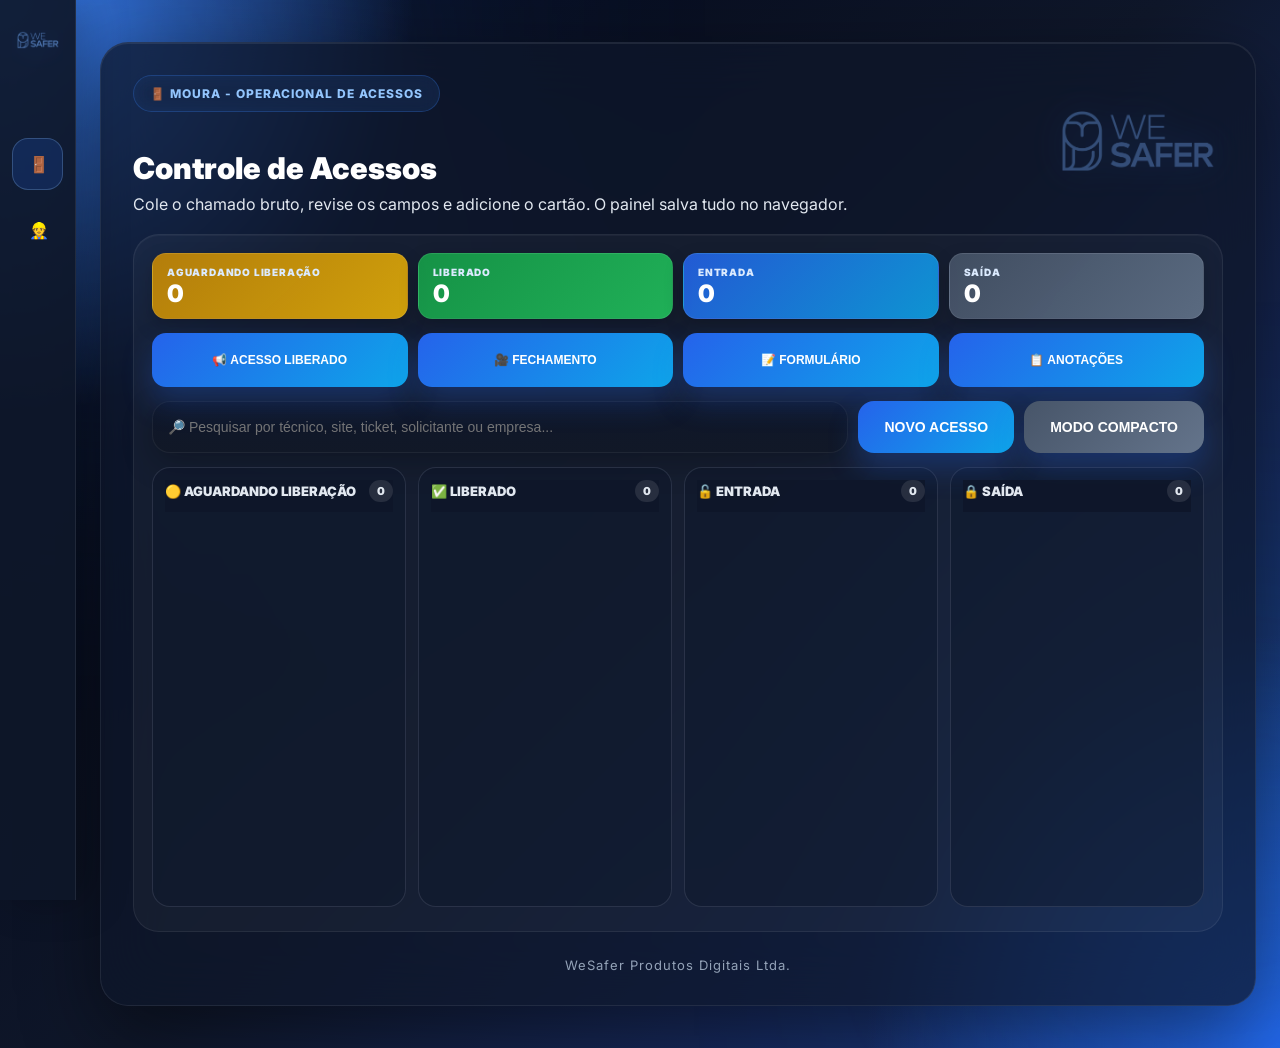
<file: acessos.html>
<!DOCTYPE html>
<html lang="pt-BR">

<head>
<link rel="icon" type="image/png" href="assets/img/favicon.ico">
<meta charset="UTF-8">
<meta name="viewport" content="width=device-width, initial-scale=1.0">

<title>CONTROLE DE ACESSOS</title>

<link rel="preconnect" href="https://fonts.googleapis.com">
<link rel="preconnect" href="https://fonts.gstatic.com" crossorigin>

<link href="https://fonts.googleapis.com/css2?family=Inter:wght@400;500;600;700;800&display=swap" rel="stylesheet">

<link rel="stylesheet" href="styles.css">

<style>
/* ===== CONTROLE DE ACESSOS - KANBAN COM FORMATADOR EMBUTIDO ===== */

.container{
    max-width:1500px;
}

.topo-sistema{
    margin-bottom:18px;
}

.topo-info h1{
    margin-bottom:6px;
}

.area{
    padding:18px;
}

.controle-toolbar{
    display:grid;
    grid-template-columns:repeat(4,1fr);
    gap:10px;
    margin-bottom:14px;
}

.resumo-operacional{
    border-radius:14px;
    padding:12px 14px;
    color:white;
    box-shadow:0 8px 20px rgba(0,0,0,.18);
    border:1px solid rgba(255,255,255,.08);
}

.resumo-operacional span{
    display:block;
    font-size:10px;
    font-weight:900;
    letter-spacing:.8px;
    color:#dbeafe;
    margin-bottom:4px;
}

.resumo-operacional strong{
    display:block;
    font-size:24px;
    line-height:1;
    font-weight:900;
}

.k-aguardando{background:linear-gradient(135deg,rgba(202,138,4,.88),rgba(234,179,8,.88));}
.k-liberado{background:linear-gradient(135deg,rgba(22,163,74,.88),rgba(34,197,94,.88));}
.k-entrada{background:linear-gradient(135deg,rgba(37,99,235,.88),rgba(14,165,233,.88));}
.k-saida{background:linear-gradient(135deg,rgba(71,85,105,.88),rgba(100,116,139,.88));}

.busca-barra{
    display:grid;
    grid-template-columns:1fr auto auto;
    gap:10px;
    margin-bottom:14px;
}

.busca-barra input{
    min-height:46px;
}

.btn-cinza{
    background:linear-gradient(135deg,#475569,#64748b)!important;
}

.btn-amarelo{
    background:linear-gradient(135deg,#ca8a04,#eab308)!important;
}

.formatador-acesso{
    background:rgba(15,23,42,.36);
    border:1px solid rgba(148,163,184,.18);
    border-radius:20px;
    padding:16px;
    margin-bottom:14px;
}

.formatador-acesso summary{
    cursor:pointer;
    color:#93c5fd;
    font-size:13px;
    font-weight:900;
    margin-bottom:14px;
}

.formatador-grid{
    display:grid;
    grid-template-columns:2fr 1fr 1fr;
    gap:12px;
}

.formatador-grid .campo-full{
    grid-column:1 / -1;
}

#chamadoBruto{
    height:135px;
    resize:vertical;
}

.acoes-formatador{
    display:flex;
    gap:12px;
    flex-wrap:wrap;
    margin-top:14px;
}

.kanban-board{
    display:grid;
    grid-template-columns:repeat(4,minmax(250px,1fr));
    gap:12px;
    overflow-x:auto;
    padding-bottom:6px;
}

.kanban-coluna{
    background:rgba(15,23,42,.46);
    border:1px solid rgba(148,163,184,.18);
    border-radius:18px;
    padding:12px;
    min-height:440px;
    max-height:calc(100vh - 440px);
    overflow-y:auto;
}

.kanban-coluna.drag-over{
    outline:2px solid rgba(56,189,248,.7);
    background:rgba(37,99,235,.15);
}

.kanban-titulo{
    position:sticky;
    top:0;
    z-index:2;
    display:flex;
    justify-content:space-between;
    align-items:center;
    gap:8px;
    color:#e2e8f0;
    font-weight:900;
    font-size:13px;
    padding-bottom:10px;
    background:rgba(15,23,42,.90);
}

.kanban-titulo span{
    background:rgba(255,255,255,.10);
    border-radius:999px;
    padding:4px 8px;
    font-size:11px;
}

.kanban-lista{
    display:grid;
    gap:10px;
}

.card-acesso{
    background:#27272a;
    color:#e5e7eb;
    border:1px solid rgba(255,255,255,.08);
    border-radius:13px;
    padding:12px;
    cursor:grab;
    box-shadow:0 8px 16px rgba(0,0,0,.22);
}

.card-acesso:active{
    cursor:grabbing;
}

.card-acesso h3{
    font-size:13px;
    line-height:1.35;
    margin-bottom:8px;
    font-weight:900;
}

.card-meta{
    display:grid;
    gap:4px;
    color:#cbd5e1;
    font-size:11px;
    line-height:1.35;
    margin-bottom:10px;
}

.etiqueta{
    display:inline-flex;
    width:max-content;
    max-width:100%;
    padding:4px 7px;
    border-radius:6px;
    font-size:10px;
    font-weight:900;
    color:#111827;
    margin-bottom:8px;
}

.e-aguardando{background:#eab308;}
.e-liberado{background:#22c55e;}
.e-entrada{background:#3b82f6;color:white;}
.e-saida{background:#94a3b8;}

.card-botoes{
    display:grid;
    grid-template-columns:1fr 1fr;
    gap:7px;
    margin-top:8px;
}

.card-botoes button{
    min-height:34px;
    padding:7px 8px;
    border-radius:9px;
    font-size:10px;
}

.card-acesso.oculto{
    display:none;
}

.mini-info{
    color:#94a3b8;
    font-size:12px;
    margin-top:8px;
    line-height:1.5;
}

@media(max-width:1200px){
    .kanban-board{
        grid-template-columns:repeat(4,270px);
    }
}

@media(max-width:900px){
    .controle-toolbar{
        grid-template-columns:repeat(2,1fr);
    }

    .busca-barra{
        grid-template-columns:1fr;
    }

    .formatador-grid{
        grid-template-columns:1fr;
    }

    .kanban-coluna{
        max-height:none;
    }
}

/* ===== AJUSTE FINAL TOOLTIP LATERAL ===== */
.modal-anotacoes{
    overflow:visible !important;
}

.modal-conteudo{
    overflow:visible !important;
}

.tooltip-btn{
    position:relative !important;
    overflow:visible !important;
}

.tooltip-text{
    opacity:0 !important;
    visibility:hidden !important;
    display:block !important;
    position:absolute !important;
    left:105% !important;
    top:50% !important;
    transform:translateY(-50%) !important;
    width:380px !important;
    min-height:140px !important;
    background:linear-gradient(180deg,#0f172a,#020617) !important;
    color:#fff !important;
    border:1px solid rgba(147,197,253,.25) !important;
    border-radius:18px !important;
    padding:18px !important;
    text-align:left !important;
    font-size:14px !important;
    line-height:1.7 !important;
    box-shadow:0 25px 60px rgba(0,0,0,.55) !important;
    transition:.2s !important;
    z-index:9999999 !important;
    white-space:normal !important;
    pointer-events:none !important;
}

.tooltip-text::before{
    content:"👁️ PRÉ-VISUALIZAÇÃO";
    display:block;
    color:#38bdf8;
    font-size:12px;
    font-weight:800;
    margin-bottom:10px;
    text-transform:uppercase;
    letter-spacing:1px;
}

.tooltip-btn:hover .tooltip-text{
    opacity:1 !important;
    visibility:visible !important;
}


/* ===== FORMULÁRIO NOVO ACESSO OCULTO QUANDO FECHADO ===== */
#boxFormatador:not([open]){
    display:none !important;
}

#boxFormatador summary{
    display:none !important;
}


/* ===== PAINEL LATERAL DE ANOTAÇÕES ===== */
.painel-anotacoes{
    position:fixed;
    top:0;
    right:calc(-100% - 40px);
    width:680px;
    max-width:calc(100vw - 90px);
    height:100vh;
    background:linear-gradient(180deg,#0f172a,#020617);
    border-left:1px solid rgba(147,197,253,.25);
    box-shadow:-25px 0 70px rgba(0,0,0,.55);
    z-index:999999;
    padding:22px;
    transition:right .28s ease;
    display:flex;
    flex-direction:column;
}

.painel-anotacoes.aberto{
    right:0;
}

.topo-painel-anotacoes{
    display:flex;
    align-items:center;
    justify-content:space-between;
    gap:12px;
    margin-bottom:16px;
}

.topo-painel-anotacoes h2{
    color:#fff;
    margin:0;
    font-size:22px;
    font-weight:900;
}

.btn-fechar-anotacoes{
    width:40px;
    height:40px;
    border:none;
    border-radius:12px;
    background:linear-gradient(135deg,#dc2626,#ef4444)!important;
    color:#fff;
    font-size:18px;
    font-weight:900;
    cursor:pointer;
}

.corpo-painel-anotacoes{
    display:grid;
    grid-template-columns:230px 1fr;
    gap:14px;
    min-height:0;
    flex:1;
}

.lista-anotacoes{
    background:rgba(15,23,42,.6);
    border:1px solid rgba(148,163,184,.18);
    border-radius:18px;
    padding:10px;
    overflow-y:auto;
}

.item-anotacao{
    width:100%;
    min-height:44px;
    border:none;
    border-radius:12px;
    padding:10px 12px;
    margin-bottom:8px;
    text-align:left;
    color:#e2e8f0;
    font-size:12px;
    font-weight:900;
    cursor:pointer;
    background:rgba(30,41,59,.9)!important;
    transition:.18s;
}

.item-anotacao:hover,
.item-anotacao.ativo{
    background:linear-gradient(135deg,#2563eb,#0ea5e9)!important;
    color:#fff;
    transform:translateX(2px);
}

.preview-anotacao{
    background:rgba(15,23,42,.6);
    border:1px solid rgba(148,163,184,.18);
    border-radius:18px;
    padding:16px;
    display:flex;
    flex-direction:column;
    min-width:0;
}

.preview-anotacao h3{
    color:#93c5fd;
    font-size:13px;
    font-weight:900;
    margin:0 0 12px 0;
    letter-spacing:.8px;
}

#textoPreviewAnotacao{
    flex:1;
    width:100%;
    resize:none;
    border-radius:14px;
    padding:14px;
    background:#020617;
    color:#e5e7eb;
    border:1px solid rgba(147,197,253,.18);
    font-size:14px;
    line-height:1.6;
    min-height:260px;
}

.acoes-anotacao{
    display:grid;
    grid-template-columns:1fr auto;
    gap:10px;
    margin-top:12px;
}

.btn-copiar-anotacao{
    min-height:46px;
    background:linear-gradient(135deg,#16a34a,#22c55e)!important;
}

.btn-limpar-preview{
    min-height:46px;
}

@media(max-width:800px){
    .painel-anotacoes{
        width:100%;
        max-width:100vw;
        right:calc(-100% - 40px);
    }

    .corpo-painel-anotacoes{
        grid-template-columns:1fr;
    }

    .lista-anotacoes{
        max-height:230px;
    }
}

</style>
</head>

<body>

<div class="layout-sistema">

<aside class="sidebar">
    <div class="sidebar-logo">
        <img src="assets/img/wesafer.png" alt="WE SAFER">
    </div>



<nav class="sidebar-menu">

<a href="acessos.html" class="ativo">
<span class="menu-icon">🚪</span><span class="menu-text">ACESSOS</span>
</a>

<a href="autorizados.html" >
<span class="menu-icon">👷</span><span class="menu-text">AUTORIZADOS</span>
</a>

</nav>


</aside>

<div class="conteudo-sistema">

<div class="container">

<header class="topo topo-sistema">

    <div class="topo-info">

        <div class="badge">
            🚪 MOURA - OPERACIONAL DE ACESSOS
        </div>

        <h1>Controle de Acessos</h1>

        <p class="subtitulo">
            Cole o chamado bruto, revise os campos e adicione o cartão. O painel salva tudo no navegador.
        </p>

    </div>

    <div class="topo-logo">
        <img src="assets/img/wesafer.png" alt="WE SAFER">
    </div>

</header>

<main class="area">

<div class="controle-toolbar">
    <div class="resumo-operacional k-aguardando">
        <span>AGUARDANDO LIBERAÇÃO</span>
        <strong id="qtdAguardando">0</strong>
    </div>

    <div class="resumo-operacional k-liberado">
        <span>LIBERADO</span>
        <strong id="qtdLiberado">0</strong>
    </div>

    <div class="resumo-operacional k-entrada">
        <span>ENTRADA</span>
        <strong id="qtdEntrada">0</strong>
    </div>

    <div class="resumo-operacional k-saida">
        <span>SAÍDA</span>
        <strong id="qtdSaida">0</strong>
    </div>
</div>


<div class="respostas-padrao">

    <button onclick="copiarRespostaPadrao('acesso')">📢 ACESSO LIBERADO</button>
    <button onclick="copiarRespostaPadrao('fechamento')">🎥 FECHAMENTO</button>
    <button onclick="copiarRespostaPadrao('formulario')">📝 FORMULÁRIO</button>
    <button onclick="abrirAnotacoes()">📋 ANOTAÇÕES</button>

</div>


<div id="painelAnotacoes" class="painel-anotacoes">

    <div class="topo-painel-anotacoes">
        <h2>📋 ANOTAÇÕES RÁPIDAS</h2>
        <button class="btn-fechar-anotacoes" onclick="fecharAnotacoes()">✕</button>
    </div>

    <div class="corpo-painel-anotacoes">

        <div id="listaAnotacoes" class="lista-anotacoes"></div>

        <div class="preview-anotacao">
            <h3 id="tituloPreviewAnotacao">PRÉ-VISUALIZAÇÃO</h3>

            <textarea id="textoPreviewAnotacao" readonly placeholder="Selecione uma anotação ao lado para visualizar o texto completo..."></textarea>

            <div class="acoes-anotacao">
                <button class="btn-copiar-anotacao" onclick="copiarAnotacaoSelecionada()">📋 COPIAR TEXTO</button>
                <button class="btn-cinza btn-limpar-preview" onclick="fecharAnotacoes()">FECHAR</button>
            </div>
        </div>

    </div>

</div>


<div class="busca-barra">
    <input id="busca" placeholder="🔎 Pesquisar por técnico, site, ticket, solicitante ou empresa..." oninput="renderizar()">
    <button onclick="abrirFormatador()">NOVO ACESSO</button>
    <button class="btn-cinza" onclick="alternarCompacto()">MODO COMPACTO</button>

</div>

<details id="boxFormatador" class="formatador-acesso">
    <summary>⚡ FORMATADOR + CRIAÇÃO DE CARTÃO</summary>

    <div class="formatador-grid">

        <div class="campo campo-full">
            <label for="chamadoBruto">COLAR CHAMADO BRUTO DO GLPI</label>
            <textarea id="chamadoBruto" placeholder="Cole aqui o chamado bruto do GLPI..."></textarea>
        </div>

        <div class="campo">
            <label for="tecnico">TÉCNICO</label>
            <input id="tecnico" placeholder="LEONARDO DINIZ">
        </div>

        <div class="campo">
            <label for="site">SITE</label>
            <input id="site" placeholder="MGPGE">
        </div>

        <div class="campo">
            <label for="ticket">TICKET</label>
            <input id="ticket" placeholder="14216">
        </div>

        <div class="campo">
            <label for="solicitante">SOLICITANTE</label>
            <input id="solicitante" placeholder="ANTENOR">
        </div>

        <div class="campo">
            <label for="empresa">EMPRESA</label>
            <input id="empresa" placeholder="VIVO">
        </div>

        <div class="campo">
            <label for="periodo">PERÍODO</label>
            <input id="periodo" placeholder="22/06 À 22/07">
        </div>

        <div class="campo campo-full">
            <label for="acao">AÇÃO</label>
            <input id="acao" placeholder="VISTORIA ACEITE IMPLANTAÇÃO, PRECISO DO ACESSO AMBOS LADOS. SÃO DOIS CADEADOS.">
        </div>

    </div>

    <div class="acoes-formatador">
        <button onclick="extrairChamado()">EXTRAIR DADOS</button>
        <button class="btn-copiar" onclick="adicionarCartao()">ADICIONAR CARTÃO</button>
        <button class="btn-limpar" onclick="limparFormulario()">LIMPAR FORMULÁRIO</button>
        <button class="btn-cinza" onclick="limparSaida()">LIMPAR COLUNA SAÍDA</button>
        <button class="btn-cinza" onclick="fecharFormatador()">✕ FECHAR</button>
    </div>

    <p class="mini-info">
        Dica: depois de extrair, revise os campos antes de adicionar. Se algum dado vier errado, edite manualmente.
    </p>
</details>

<div class="kanban-board">

    <section class="kanban-coluna" data-status="aguardando">
        <div class="kanban-titulo">🟡 AGUARDANDO LIBERAÇÃO <span id="colAguardando">0</span></div>
        <div id="listaAguardando" class="kanban-lista"></div>
    </section>

    <section class="kanban-coluna" data-status="liberado">
        <div class="kanban-titulo">✅ LIBERADO <span id="colLiberado">0</span></div>
        <div id="listaLiberado" class="kanban-lista"></div>
    </section>

    <section class="kanban-coluna" data-status="entrada">
        <div class="kanban-titulo">🔓 ENTRADA <span id="colEntrada">0</span></div>
        <div id="listaEntrada" class="kanban-lista"></div>
    </section>

    <section class="kanban-coluna" data-status="saida">
        <div class="kanban-titulo">🔒 SAÍDA <span id="colSaida">0</span></div>
        <div id="listaSaida" class="kanban-lista"></div>
    </section>

</div>

</main>

<footer class="footer">WeSafer Produtos Digitais Ltda.</footer>

</div>

</div>
</div>


<script>

let acessos = []
let modoCompacto = false

const STORAGE_KEY = "acessosWesaferKanban"

function pegar(regex,texto){
    const match = texto.match(regex)
    return match ? match[1].trim() : ""
}

function formatarData(data){
    if(!data) return ""
    const partes = data.split("-")
    return `${partes[2]}/${partes[1]}`
}

function ajustarSite(site){
    if(!site) return ""
    site = site.trim()

    if(site.includes("_")){
        const [sigla,estado] = site.split("_")
        return `${estado}${sigla}`.replace(/[^A-Z0-9]/gi,"").toUpperCase()
    }

    if(site.includes("-")){
        const partes = site.split("-")
        if(partes.length === 2){
            return `${partes[1]}${partes[0]}`.replace(/[^A-Z0-9]/gi,"").toUpperCase()
        }
    }

    return site.replace(/[^A-Z0-9]/gi,"").toUpperCase()
}

function salvar(){
    localStorage.setItem(STORAGE_KEY, JSON.stringify(acessos))
}

function carregar(){
    const salvo = localStorage.getItem(STORAGE_KEY)

    if(salvo){
        acessos = JSON.parse(salvo)
    }

    renderizar()
}

function abrirFormatador(){
    const box = document.getElementById("boxFormatador")

    if(box){
        box.open = true
        box.setAttribute("open", "")
    }

    document.getElementById("chamadoBruto").focus()
}

function fecharFormatador(){
    const box = document.getElementById("boxFormatador")

    if(box){
        box.open = false
        box.removeAttribute("open")
    }
}

function extrairChamado(){
    const texto = document.getElementById("chamadoBruto").value

    if(!texto.trim()){
        alert("Cole o chamado bruto primeiro.")
        return
    }

    const ticket = pegar(/\((\d+)\)/,texto)
    const tecnico = pegar(/ome completo\s+([^\n]+)/i,texto).toUpperCase()
    const supervisor = pegar(/Supervisor\s+([^\n]+)/i,texto).toUpperCase()

    let empresa = pegar(/Empresa Solicitante\s+Empresa Solicitante\s+([^\n]+)/i,texto).toUpperCase()
    if(!empresa){
        empresa = pegar(/Empresa Solicitante\s+([^\n]+)/i,texto).toUpperCase()
    }

    const siteOriginal = pegar(/Site a ser Acessado\s+([^\n]+)/i,texto)
    const siteAjustado = ajustarSite(siteOriginal)

    const dataInicial = formatarData(pegar(/data inicial\s+(\d{4}-\d{2}-\d{2})/i,texto))
    const dataFinal = formatarData(pegar(/data final\s+(\d{4}-\d{2}-\d{2})/i,texto))
    const periodo = dataInicial && dataFinal ? `${dataInicial} À ${dataFinal}` : ""

    let acao = ""
    const linhas = texto.split("\n")
    const indice = linhas.findIndex(l => l.toLowerCase().includes("ação a ser realizada"))

    if(indice !== -1 && linhas[indice + 1]){
        acao = linhas[indice + 1].trim()
    }

    acao = acao.toUpperCase()

    if(acao && !acao.endsWith(".")){
        acao += "."
    }

    document.getElementById("tecnico").value = tecnico
    document.getElementById("site").value = siteAjustado
    document.getElementById("ticket").value = ticket
    document.getElementById("solicitante").value = supervisor
    document.getElementById("empresa").value = empresa
    document.getElementById("periodo").value = periodo
    document.getElementById("acao").value = acao
}

function limparFormulario(){
    ["chamadoBruto","tecnico","site","ticket","solicitante","empresa","periodo","acao"].forEach(id => {
        document.getElementById(id).value = ""
    })
}


function dataFinalDoPeriodo(periodo){
    if(!periodo) return null

    const match = periodo.match(/(\d{2})\/(\d{2})\s*(?:À|A|a|á|Á)\s*(\d{2})\/(\d{2})/)
    if(!match) return null

    const hoje = new Date()
    return new Date(hoje.getFullYear(), Number(match[4]) - 1, Number(match[3]))
}

function periodoAindaValido(periodo){
    const fim = dataFinalDoPeriodo(periodo)
    if(!fim) return false

    const hoje = new Date()
    const hojeZerado = new Date(hoje.getFullYear(), hoje.getMonth(), hoje.getDate())

    return fim > hojeZerado
}

function normalizarBaseAutorizado(texto){
    return (texto || "")
        .toString()
        .normalize("NFD")
        .replace(/[\u0300-\u036f]/g,"")
        .toUpperCase()
}

function salvarNaBaseAutorizados(acesso, statusBase = "autorizado"){
    if(!acesso || !acesso.tecnico || !acesso.site || !acesso.ticket || !acesso.periodo){
        return
    }

    if(!periodoAindaValido(acesso.periodo)){
        return
    }

    const STORAGE_BASE = "baseAutorizadosWesafer"
    let base = JSON.parse(localStorage.getItem(STORAGE_BASE) || "[]")

    const chaveNova =
        normalizarBaseAutorizado(acesso.tecnico) + "|" +
        normalizarBaseAutorizado(acesso.site) + "|" +
        acesso.ticket

    const itemBase = {
        tecnico: acesso.tecnico,
        site: acesso.site,
        ticket: acesso.ticket,
        solicitante: acesso.solicitante || "",
        empresa: acesso.empresa || "",
        periodo: acesso.periodo || "",
        acao: acesso.acao || "",
        portaOperadora: acesso.portaOperadora !== false,
        implantacao: acesso.implantacao !== false,
        operacao: acesso.operacao === true,
        origem: "acessos",
        statusBase: statusBase,
        criadoEm: new Date().toLocaleString("pt-BR"),
        atualizadoEm: new Date().toLocaleString("pt-BR")
    }

    const index = base.findIndex(item => {
        const chaveExistente =
            normalizarBaseAutorizado(item.tecnico) + "|" +
            normalizarBaseAutorizado(item.site) + "|" +
            item.ticket

        return chaveExistente === chaveNova
    })

    if(index >= 0){
        base[index] = {...base[index], ...itemBase}
    }else{
        base.unshift(itemBase)
    }

    localStorage.setItem(STORAGE_BASE, JSON.stringify(base))
}


function adicionarCartao(){
    const tecnico = document.getElementById("tecnico").value.trim().toUpperCase()
    const site = document.getElementById("site").value.trim().toUpperCase()
    const ticket = document.getElementById("ticket").value.trim()
    const solicitante = document.getElementById("solicitante").value.trim().toUpperCase()
    const empresa = document.getElementById("empresa").value.trim().toUpperCase()
    const periodo = document.getElementById("periodo").value.trim().toUpperCase()
    const acao = document.getElementById("acao").value.trim().toUpperCase()

    if(!tecnico || !site || !ticket){
        alert("Preencha pelo menos Técnico, Site e Ticket.")
        return
    }

    const existe = acessos.some(item => item.ticket === ticket && item.site === site && item.tecnico === tecnico)

    if(existe && !confirm("Esse acesso já existe. Deseja adicionar mesmo assim?")){
        return
    }

    const novoAcesso = {
        id: Date.now(),
        tecnico,
        site,
        ticket,
        solicitante,
        empresa,
        periodo,
        acao,
        portaOperadora: true,
        implantacao: true,
        operacao: false,
        status: "aguardando",
        criadoEm: new Date().toLocaleString("pt-BR"),
        atualizadoEm: new Date().toLocaleString("pt-BR")
    }

    acessos.unshift(novoAcesso)


    salvar()
    renderizar()
    limparFormulario()

    fecharFormatador()
}

function alterarStatus(id,status){
    acessos = acessos.map(acesso => {
        if(acesso.id === id){
            acesso.status = status
            acesso.atualizadoEm = new Date().toLocaleString("pt-BR")

            if(status === "liberado"){
                salvarNaBaseAutorizados(acesso, "autorizado")
            }

            if(status === "aguardando"){
                salvarNaBaseAutorizados(acesso, "aguardando")
            }
        }

        return acesso
    })

    salvar()
    renderizar()
}

function remover(id){
    if(!confirm("Deseja remover este cartão?")){
        return
    }

    acessos = acessos.filter(acesso => acesso.id !== id)
    salvar()
    renderizar()
}

function limparSaida(){
    if(!confirm("Deseja limpar todos os cartões da coluna SAÍDA?")){
        return
    }

    acessos = acessos.filter(acesso => acesso.status !== "saida")
    salvar()
    renderizar()
}

function alternarCompacto(){
    modoCompacto = !modoCompacto
    renderizar()
}

function etiqueta(status){
    const mapa = {
        aguardando: ["e-aguardando","AGUARDANDO LIBERAÇÃO"],
        liberado: ["e-liberado","AGUARDANDO ENTRADA"],
        entrada: ["e-entrada","EM ATENDIMENTO"],
        saida: ["e-saida","CONCLUÍDO"]
    }

    return mapa[status]
}


function executarAcaoCard(id,tipo,statusDestino){
    copiarTexto(id,tipo)

    if(statusDestino){
        alterarStatus(id,statusDestino)
    }
}

function copiarTexto(id,tipo){
    const acesso = acessos.find(item => item.id === id)

    if(!acesso){
        return
    }

    const portaMoura = acesso.portaOperadora ? " " : "X"
    const operadora = acesso.portaOperadora ? "X" : " "
    const implantacao = acesso.implantacao ? "X" : " "
    const operacao = acesso.operacao ? "X" : " "

    let texto = ""

    if(tipo === "liberacao"){
        texto =
`Site: ${acesso.site}
Solicitante: ${acesso.solicitante || ""}
Técnico: ${acesso.tecnico}
Empresa: ${acesso.empresa || ""}
Período: ${acesso.periodo || ""}
Porta Moura (${portaMoura}) Operadora (${operadora})
Implantação (${implantacao}) Operação (${operacao})`
    }

    if(tipo === "entrada"){
        texto =
`ENTRADA 🔓
SITE: ${acesso.site}
TICKET: ${acesso.ticket}
TÉCNICO: ${acesso.tecnico}
AÇÃO: ${acesso.acao || ""}`
    }

    if(tipo === "saida"){
        texto =
`SAÍDA 🔒
SITE: ${acesso.site}
TICKET: ${acesso.ticket}
TÉCNICO: ${acesso.tecnico}
AÇÃO: ${acesso.acao || ""}`
    }

    navigator.clipboard.writeText(texto)
    mostrarToast("✅ Copiado")
}

function mostrarToast(mensagem){
    const toastAntigo = document.getElementById("toastCopiado")

    if(toastAntigo){
        toastAntigo.remove()
    }

    const toast = document.createElement("div")
    toast.id = "toastCopiado"
    toast.innerHTML = mensagem
    toast.style.position = "fixed"
    toast.style.top = "20px"
    toast.style.right = "20px"
    toast.style.background = "#22c55e"
    toast.style.color = "#fff"
    toast.style.padding = "12px 18px"
    toast.style.borderRadius = "10px"
    toast.style.fontWeight = "800"
    toast.style.zIndex = "99999"
    toast.style.boxShadow = "0 12px 28px rgba(0,0,0,.28)"

    document.body.appendChild(toast)

    setTimeout(() => {
        toast.remove()
    }, 1500)
}


function copiarRespostaPadrao(tipo){

    let texto = ""

    if(tipo === "acesso"){
        texto = `📢 LEIA COM ATENÇÃO

✅ ACESSO LIBERADO!

SITE:

Por gentileza, ao acessar o gabinete pelo aplicativo RedSquare, siga os passos abaixo:

📸 ABERTURA: Envie uma foto mostrando o gabinete aberto.

🎥 FECHAMENTO: Após concluir o serviço, envie uma foto do interior do gabinete antes de fechá-lo. Grave um vídeo curto mostrando o fechamento completo do gabinete.

⚠️ Esses registros são obrigatórios e servem para comprovar que o procedimento foi realizado corretamente.

⚠️ IMPORTANTE:
Ao realizar a abertura ou o fechamento do gabinete, é obrigatório aguardar que o ciclo no aplicativo RedSquare seja concluído até o final, antes de fechar o aplicativo.

🔑 App RedSquare
USUÁRIO:
SENHA:

Esse procedimento acima é indispensável. Qualquer dúvida pode me chamar.

📝 Observação: Informo que, a pedido da equipe Moura, o preenchimento do gabinete deverá ser realizado de cima para baixo.`
    }

    if(tipo === "fechamento"){
        texto = `🎥 FECHAMENTO:

Após concluir o serviço, envie uma foto do interior do gabinete antes de fechá-lo e grave um vídeo curto mostrando o fechamento completo.

Por favor, não esqueça de realizar o procedimento informado ao sair e aguardar a liberação do local. Obrigado.`
    }

    if(tipo === "formulario"){
        texto = `Liberação de Acesso – Cadeado do Site

Para que possamos realizar a liberação, é necessário preencher o formulário no link abaixo.

🔗 https://glpimecs.grupomoura.com/marketplace/formcreator/front/formdisplay.php?id=1`
    }

    navigator.clipboard.writeText(texto)
    mostrarToast("✅ Copiado")
}

function copiarTextoLivre(texto){
    navigator.clipboard.writeText(texto)
    mostrarToast("✅ Copiado")
}

const anotacoesRapidas = [
    {
        titulo:"💬 Bom dia - técnico",
        texto:"Bom dia, posso prosseguir com a liberação do técnico mencionado acima?"
    },
    {
        titulo:"💬 Boa tarde - técnico",
        texto:"Boa tarde, posso prosseguir com a liberação do técnico mencionado acima?"
    },
    {
        titulo:"💬 Bom dia - técnicos",
        texto:"Bom dia, posso prosseguir com a liberação dos técnicos mencionados acima?"
    },
    {
        titulo:"🔓 Liberado manutenção",
        texto:"Bom dia! Liberado para manutenção, conforme aprovação pré-validada."
    },
    {
        titulo:"👤 Renato César",
        texto:"A liberação do técnico foi efetuada conforme autorização prévia do Srº Renato César."
    },
    {
        titulo:"👤 Tarcísio Guerra",
        texto:"A liberação do técnico foi realizada conforme autorização prévia do Srº Tarcísio Gil Guerra."
    },
    {
        titulo:"🏢 Somos da Wesafer",
        texto:"Somos da Wesafer, responsável pela liberação dos gabinetes MOURA"
    },
    {
        titulo:"🚫 Sem autonomia",
        texto:"Entendi. Infelizmente, não tenho autonomia para realizar a liberação, apenas técnicos da Moura possuem acesso."
    },
    {
        titulo:"🚪 Segunda porta",
        texto:"Não é necessário abrir a segunda porta, pois já existem eletrodutos de interligação destinados exclusivamente à passagem de todos os cabos da operadora."
    },
    {
        titulo:"🔌 Eletrodutos",
        texto:"Os eletrodutos destacados na foto apenas atravessam nossa área, conectando diretamente o ambiente do cliente ao rodapé do gabinete."
    }
]

let anotacaoSelecionada = null

function montarAnotacoes(){
    const lista = document.getElementById("listaAnotacoes")

    if(!lista){
        return
    }

    lista.innerHTML = ""

    anotacoesRapidas.forEach((item,index) => {
        const botao = document.createElement("button")
        botao.className = "item-anotacao"
        botao.innerText = item.titulo
        botao.onclick = () => selecionarAnotacao(index)
        lista.appendChild(botao)
    })
}

function selecionarAnotacao(index){
    anotacaoSelecionada = anotacoesRapidas[index]

    document.getElementById("tituloPreviewAnotacao").innerText = anotacaoSelecionada.titulo
    document.getElementById("textoPreviewAnotacao").value = anotacaoSelecionada.texto

    document.querySelectorAll(".item-anotacao").forEach((btn,i) => {
        btn.classList.toggle("ativo", i === index)
    })
}

function abrirAnotacoes(){
    montarAnotacoes()

    const painel = document.getElementById("painelAnotacoes")

    if(painel){
        painel.classList.add("aberto")
    }

    if(anotacaoSelecionada === null && anotacoesRapidas.length){
        selecionarAnotacao(0)
    }
}

function fecharAnotacoes(){
    const painel = document.getElementById("painelAnotacoes")

    if(painel){
        painel.classList.remove("aberto")
    }
}

function copiarAnotacaoSelecionada(){
    if(!anotacaoSelecionada){
        alert("Selecione uma anotação primeiro.")
        return
    }

    navigator.clipboard.writeText(anotacaoSelecionada.texto)
    mostrarToast("✅ Copiado")
}


function passaFiltro(acesso){
    const busca = document.getElementById("busca").value.trim().toUpperCase()

    if(!busca){
        return true
    }

    return [
        acesso.tecnico,
        acesso.site,
        acesso.ticket,
        acesso.solicitante,
        acesso.empresa,
        acesso.periodo,
        acesso.acao
    ].join(" ").toUpperCase().includes(busca)
}

function renderizar(){
    const listas = {
        aguardando: document.getElementById("listaAguardando"),
        liberado: document.getElementById("listaLiberado"),
        entrada: document.getElementById("listaEntrada"),
        saida: document.getElementById("listaSaida")
    }

    Object.values(listas).forEach(lista => lista.innerHTML = "")

    const contadores = {
        aguardando: 0,
        liberado: 0,
        entrada: 0,
        saida: 0
    }

    acessos.forEach(acesso => {
        contadores[acesso.status]++

        if(!passaFiltro(acesso)){
            return
        }

        const [classeEtiqueta, textoEtiqueta] = etiqueta(acesso.status)

        const card = document.createElement("div")
        card.className = "card-acesso"
        card.draggable = true
        card.dataset.id = acesso.id

        card.innerHTML = `
            <span class="etiqueta ${classeEtiqueta}">${textoEtiqueta}</span>

            <h3>${acesso.tecnico}</h3>

            <div class="card-meta">
                <div><strong>${acesso.site}</strong> • ${acesso.ticket}</div>
                ${modoCompacto ? "" : `
                <div><strong>PERÍODO:</strong> ${acesso.periodo || "-"}</div>
                <div><strong>SOLICITANTE:</strong> ${acesso.solicitante || "-"}</div>
                <div><strong>EMPRESA:</strong> ${acesso.empresa || "-"}</div>
                `}
            </div>

            <div class="card-botoes">
                <button class="btn-amarelo" onclick="copiarTexto(${acesso.id}, 'liberacao')">LIB.</button>
                <button onclick="executarAcaoCard(${acesso.id}, 'entrada', 'entrada')">ENTRADA</button>
                <button onclick="executarAcaoCard(${acesso.id}, 'saida', 'saida')">SAÍDA</button>
                <button class="btn-cinza" onclick="remover(${acesso.id})">REMOVER</button>
            </div>
        `

        card.addEventListener("dragstart", evento => {
            evento.dataTransfer.setData("text/plain", acesso.id)
        })

        listas[acesso.status].appendChild(card)
    })

    document.getElementById("qtdAguardando").innerText = contadores.aguardando
    document.getElementById("qtdLiberado").innerText = contadores.liberado
    document.getElementById("qtdEntrada").innerText = contadores.entrada
    document.getElementById("qtdSaida").innerText = contadores.saida

    document.getElementById("colAguardando").innerText = contadores.aguardando
    document.getElementById("colLiberado").innerText = contadores.liberado
    document.getElementById("colEntrada").innerText = contadores.entrada
    document.getElementById("colSaida").innerText = contadores.saida
}

document.querySelectorAll(".kanban-coluna").forEach(coluna => {
    coluna.addEventListener("dragover", evento => {
        evento.preventDefault()
        coluna.classList.add("drag-over")
    })

    coluna.addEventListener("dragleave", () => {
        coluna.classList.remove("drag-over")
    })

    coluna.addEventListener("drop", evento => {
        evento.preventDefault()
        coluna.classList.remove("drag-over")

        const id = Number(evento.dataTransfer.getData("text/plain"))
        const status = coluna.dataset.status

        alterarStatus(id,status)
    })
})

window.addEventListener("DOMContentLoaded", carregar)
</script>

</body>
</html>
</file>
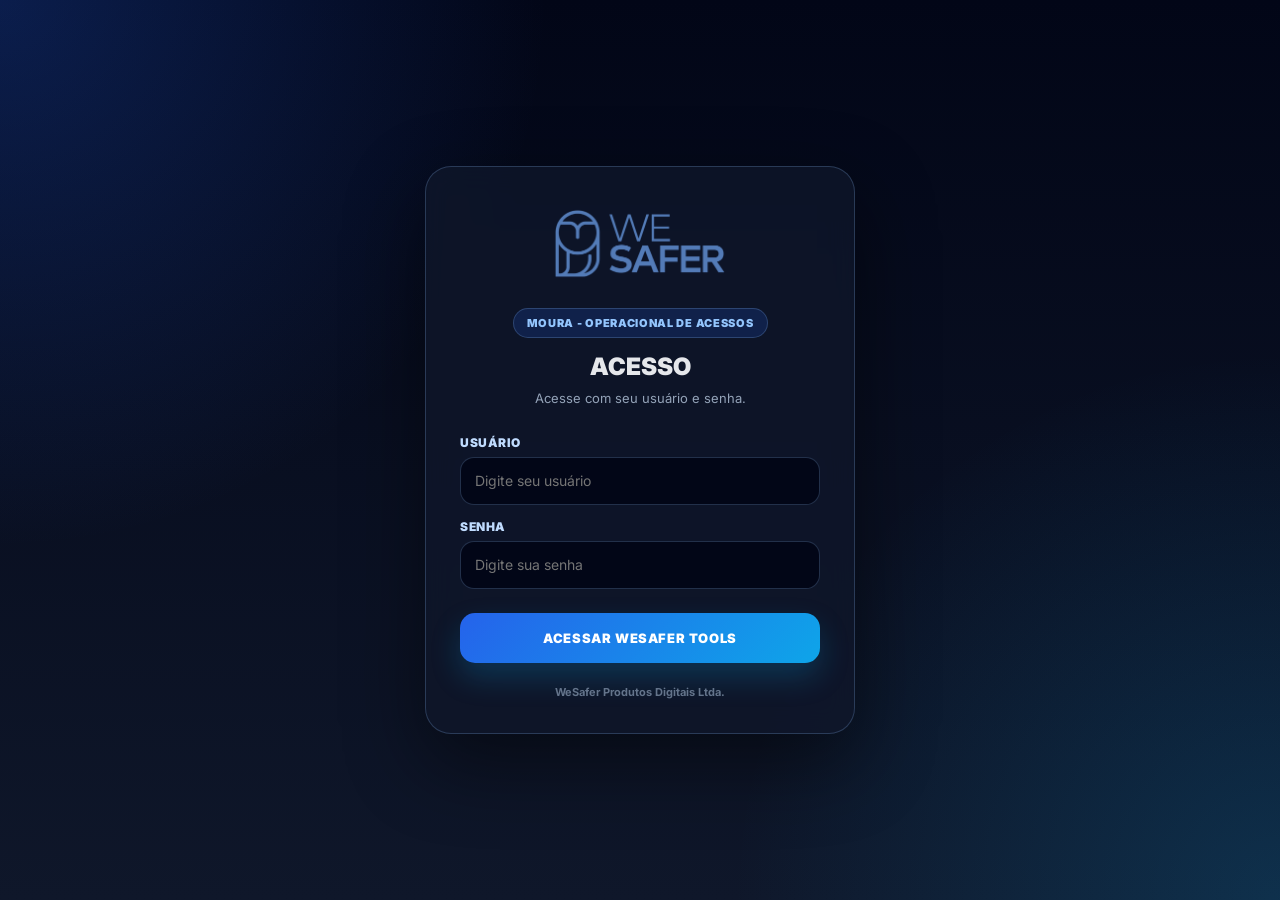
<file: login.html>
<!DOCTYPE html>
<html lang="pt-BR">
<head>
<link rel="icon" type="image/png" href="assets/img/favicon.ico">
<meta charset="UTF-8">
<meta name="viewport" content="width=device-width, initial-scale=1.0">
<title>LOGIN - WESAFER ACESSOS</title>

<link rel="preconnect" href="https://fonts.googleapis.com">
<link rel="preconnect" href="https://fonts.gstatic.com" crossorigin>
<link href="https://fonts.googleapis.com/css2?family=Inter:wght@400;500;600;700;800;900&display=swap" rel="stylesheet">
<link rel="stylesheet" href="css/login.css?v=2.5.4">
<link rel="stylesheet" href="css/responsive.css?v=1.0">
</head>

<body>

<div class="login-card">
    <div class="logo">
        <img src="assets/img/wesafer.png" alt="WE SAFER">
    </div>

    <div class="badge">MOURA - OPERACIONAL DE ACESSOS</div>

    <h1>ACESSO</h1>

    <p class="subtitulo">
        Acesse com seu usuário e senha.
    </p>

    <div class="campo">
        <label for="email">USUÁRIO</label>
        <input id="email" type="text" placeholder="Digite seu usuário" autocomplete="username">
    </div>

    <div class="campo">
        <label for="senha">SENHA</label>
        <input id="senha" type="password" placeholder="Digite sua senha" autocomplete="current-password">
    </div>

    <button id="btnEntrar" onclick="entrar()"> ACESSAR WESAFER TOOLS</button>

    <div id="erroLogin" class="erro"></div>

    <div class="rodape">WeSafer Produtos Digitais Ltda.</div>
</div>

<script src="js/config/supabase-config.js"></script>
<script src="js/pages/login.js"></script>

</body>
</html>
</file>
<file: styles.css>
*{
    margin:0;
    padding:0;
    box-sizing:border-box;
}

body{
    font-family:'Inter',sans-serif;
    min-height:100vh;
    overflow-x:hidden;
    background:
    radial-gradient(circle at top left,#3b82f6 0%,transparent 25%),
    radial-gradient(circle at bottom right,#2563eb 0%,transparent 25%),
    linear-gradient(135deg,#020617,#0f172a,#1e3a8a);
    padding:0;
    position:relative;
}

body::before{
    content:'';
    position:fixed;
    width:600px;
    height:600px;
    background:#3b82f6;
    filter:blur(140px);
    opacity:0.18;
    top:-200px;
    left:-200px;
    animation:flutuar 10s infinite alternate ease-in-out;
    pointer-events:none;
}

body::after{
    content:'';
    position:fixed;
    width:500px;
    height:500px;
    background:#0ea5e9;
    filter:blur(140px);
    opacity:0.15;
    bottom:-200px;
    right:-200px;
    animation:flutuar2 12s infinite alternate ease-in-out;
    pointer-events:none;
}

@keyframes flutuar{
    from{ transform:translate(0,0); }
    to{ transform:translate(80px,50px); }
}

@keyframes flutuar2{
    from{ transform:translate(0,0); }
    to{ transform:translate(-60px,-40px); }
}

.layout-sistema{
    display:flex;
    min-height:100vh;
}

.sidebar{
    width:220px;
    height:100vh;
    background:rgba(15,23,42,0.92);
    border-right:1px solid rgba(255,255,255,0.08);
    padding:30px 20px;
    position:fixed;
    left:0;
    top:0;
    z-index:10;
    box-shadow:12px 0 40px rgba(0,0,0,0.25);
    display:flex;
    flex-direction:column;
}

.sidebar-logo{
    text-align:center;
    margin-bottom:34px;
    flex-shrink:0;
}

.sidebar-logo img{
    width:145px;
    opacity:0.92;
    filter:drop-shadow(0 0 16px rgba(59,130,246,0.25));
}

.sidebar-menu{
    display:flex;
    flex-direction:column;
    gap:14px;
    width:100%;
}

.sidebar-menu a{
    color:#e2e8f0;
    text-decoration:none;
    font-size:14px;
    font-weight:800;
    padding:15px 16px;
    border-radius:16px;
    transition:0.25s;
    border:1px solid transparent;
    width:100%;
    position:relative;
}

.sidebar-menu a:hover,
.sidebar-menu a.ativo{
    color:white;
    background:rgba(37,99,235,.18);
    border:1px solid rgba(147,197,253,.25);
    box-shadow:none;
}

.sidebar-menu a.ativo::before{
    content:'';
    position:absolute;
    left:-20px;
    top:50%;
    transform:translateY(-50%);
    width:4px;
    height:24px;
    border-radius:999px;
    background:#38bdf8;
}

.sidebar::after{
    content:'WESAFER TOOLS\A VERSÃO 2.4';
    white-space:pre-line;
    margin-top:auto;
    padding-top:18px;
    border-top:1px solid rgba(255,255,255,.08);
    color:#94a3b8;
    font-size:11px;
    line-height:1.6;
    font-weight:900;
    letter-spacing:1px;
}

.conteudo-sistema{
    margin-left:220px;
    width:calc(100% - 220px);
    padding:42px 24px;
}

.container{
    position:relative;
    z-index:2;
    max-width:1250px;
    margin:auto;
    background:rgba(15,23,42,0.72);
    backdrop-filter:blur(30px);
    border:1px solid rgba(255,255,255,0.08);
    border-radius:28px;
    padding:32px;
    box-shadow:
    0 25px 80px rgba(0,0,0,0.45),
    inset 0 1px 0 rgba(255,255,255,0.08);
}

.topo{
    margin-bottom:30px;
}

.topo-sistema{
    display:flex;
    justify-content:space-between;
    align-items:flex-start;
    gap:40px;
    margin-bottom:28px;
}

.topo-info{
    flex:1;
}

.topo-info h1{
    color:#fff;
    font-size:30px;
    font-weight:900;
    margin:16px 0 8px;
}

.topo-info .subtitulo{
    color:#e2e8f0;
    font-size:16px;
    line-height:1.5;
    max-width:720px;
}

.topo-logo{
    padding-top:28px;
    min-width:180px;
    display:flex;
    justify-content:flex-end;
}

.topo-logo img{
    width:170px;
    opacity:.55;
    filter:drop-shadow(0 0 18px rgba(59,130,246,.25));
}

.topo-sistema .logo{
    display:none;
}

.badge{
    display:inline-flex;
    align-items:center;
    gap:10px;
    background:rgba(59,130,246,0.12);
    border:1px solid rgba(59,130,246,0.25);
    color:#93c5fd;
    padding:10px 16px;
    border-radius:999px;
    font-size:12px;
    font-weight:800;
    letter-spacing:1px;
    margin-bottom:22px;
    backdrop-filter:blur(10px);
}

.logo{
    margin-bottom:18px;
}

.logo img{
    width:150px;
    max-width:100%;
    object-fit:contain;
    filter:drop-shadow(0 0 18px rgba(59,130,246,0.35));
    transition:0.3s;
}

.logo img:hover{
    transform:scale(1.02);
}

.subtitulo{
    color:#cbd5e1;
    font-size:16px;
    max-width:800px;
    line-height:1.6;
}

.area{
    background:rgba(255,255,255,0.035);
    border:1px solid rgba(255,255,255,0.07);
    border-radius:26px;
    padding:24px;
    box-shadow:inset 0 1px 0 rgba(255,255,255,0.04);
}

.config{
    display:flex;
    gap:20px;
    margin-bottom:20px;
    flex-wrap:wrap;
}

.campo{
    flex:1;
    min-width:240px;
}

.campo label{
    display:block;
    color:#cbd5e1;
    margin-bottom:8px;
    font-size:13px;
    font-weight:800;
}

input{
    width:100%;
    border:none;
    outline:none;
    border-radius:18px;
    padding:16px;
    font-size:14px;
    background:linear-gradient(180deg,#0f172a,#111827);
    color:#e2e8f0;
    box-shadow:
    inset 0 0 0 1px rgba(255,255,255,0.06),
    0 10px 30px rgba(0,0,0,0.25);
}

input[type="date"]{
    color-scheme:dark;
}

textarea{
    width:100%;
    border:none;
    outline:none;
    resize:vertical;
    border-radius:24px;
    padding:24px;
    font-size:14px;
    font-family:Consolas,monospace;
    line-height:1.7;
    transition:0.25s;
}

#entrada{
    height:330px;
    border-radius:22px;
    background:linear-gradient(180deg,#0f172a,#111827);
    color:#e2e8f0;
    box-shadow:
    inset 0 0 0 1px rgba(255,255,255,0.06),
    0 10px 30px rgba(0,0,0,0.25);
}

#entrada:focus{
    box-shadow:
    inset 0 0 0 1px #3b82f6,
    0 0 30px rgba(59,130,246,0.25);
}

#saida{
    height:520px;
    margin-top:24px;
    background:linear-gradient(180deg,#eff6ff,#dbeafe);
    color:#0f172a;
    box-shadow:
    inset 0 0 0 1px rgba(59,130,246,0.18),
    0 10px 30px rgba(37,99,235,0.12);
}

.resultado{
    margin-top:24px;
    background:linear-gradient(180deg,#eff6ff,#dbeafe);
    border-radius:24px;
    padding:24px;
    color:#0f172a;
    overflow:auto;
    box-shadow:
    inset 0 0 0 1px rgba(59,130,246,0.18),
    0 10px 30px rgba(37,99,235,0.12);
}

.resultado:empty{
    display:none;
}

.resumo-cards{
    display:grid;
    grid-template-columns:repeat(auto-fit,minmax(180px,1fr));
    gap:14px;
    margin-bottom:22px;
}

.resumo-card{
    border-radius:20px;
    padding:18px;
    color:white;
    box-shadow:0 12px 28px rgba(0,0,0,0.22);
}

.resumo-card span{
    display:block;
    font-size:12px;
    font-weight:800;
    letter-spacing:0.8px;
    color:rgba(255,255,255,0.80);
    margin-bottom:6px;
}

.resumo-card strong{
    display:block;
    font-size:30px;
    font-weight:900;
}

.card-total{ background:linear-gradient(135deg,#2563eb,#0ea5e9); }
.card-ativos{ background:linear-gradient(135deg,#16a34a,#22c55e); }
.card-expirados{ background:linear-gradient(135deg,#dc2626,#ef4444); }
.card-aguardando{ background:linear-gradient(135deg,#ca8a04,#eab308); }

.abas-conversor{
    display:grid;
    grid-template-columns:repeat(2,1fr);
    gap:12px;
    margin-top:24px;
}

.aba-card{
    min-height:82px;
    border-radius:16px;
    padding:16px;
    color:#e2e8f0;
    cursor:pointer;
    text-align:left;
    transition:0.25s;
    box-shadow:0 10px 22px rgba(0,0,0,0.18);
    border:1px solid rgba(255,255,255,0.08);
    display:flex !important;
    flex-direction:column !important;
    align-items:flex-start !important;
    justify-content:center !important;
    gap:6px !important;
}

.aba-card:hover,
.aba-card.ativo{
    transform:translateY(-2px);
    box-shadow:0 14px 28px rgba(37,99,235,0.24);
    border-color:rgba(147,197,253,0.35);
}

.aba-card span{
    display:block !important;
    width:100% !important;
    font-size:11px !important;
    line-height:1.2 !important;
    letter-spacing:1px;
    white-space:nowrap;
    color:#cbd5e1;
}

.aba-card strong{
    display:block !important;
    width:100% !important;
    font-size:28px !important;
    line-height:1 !important;
    white-space:nowrap;
    color:white;
}

.card-convertidos{
    background:linear-gradient(135deg,rgba(22,163,74,0.85),rgba(34,197,94,0.85));
}

.card-revisar{
    background:linear-gradient(135deg,rgba(202,138,4,0.85),rgba(234,179,8,0.85));
}

.bloco{
    margin-bottom:35px;
}

.bloco h2{
    margin-bottom:18px;
    font-size:18px;
}

.ativos h2{ color:#166534; }
.expirados h2{ color:#dc2626; }

table{
    width:100%;
    border-collapse:collapse;
    background:white;
    border-radius:18px;
    overflow:hidden;
    font-size:13px;
}

thead{
    background:#2563eb;
    color:white;
}

.expirados thead{
    background:#dc2626;
}

th,td{
    padding:14px;
    border:1px solid #dbeafe;
    text-align:left;
}

tbody tr:nth-child(even){
    background:#f8fafc;
}

.botoes{
    display:flex;
    gap:16px;
    margin-top:24px;
    flex-wrap:wrap;
    align-items:center;
}

button,
.botao,
.botoes a{
    position:relative;
    overflow:hidden;
    display:inline-flex;
    align-items:center;
    justify-content:center;
    min-height:52px;
    border:none;
    border-radius:16px;
    padding:15px 26px;
    font-size:14px;
    font-weight:800;
    color:white;
    text-decoration:none;
    cursor:pointer;
    transition:0.25s;
    background:linear-gradient(135deg,#2563eb,#0ea5e9);
    box-shadow:0 15px 30px rgba(37,99,235,0.28);
}

button::before,
.botao::before,
.botoes a::before{
    content:'';
    position:absolute;
    width:100%;
    height:100%;
    top:0;
    left:-100%;
    background:linear-gradient(90deg,transparent,rgba(255,255,255,0.25),transparent);
    transition:0.5s;
}

button:hover::before,
.botao:hover::before,
.botoes a:hover::before{
    left:100%;
}

button:hover,
.botao:hover,
.botoes a:hover{
    transform:translateY(-2px) scale(1.02);
    box-shadow:0 18px 40px rgba(37,99,235,0.38);
}

button:active,
.botao:active,
.botoes a:active{
    transform:scale(0.98);
}

.btn-copiar{
    background:linear-gradient(135deg,#16a34a,#22c55e);
    box-shadow:0 15px 30px rgba(22,163,74,0.24);
}

.btn-limpar{
    background:linear-gradient(135deg,#dc2626,#ef4444);
    box-shadow:0 15px 30px rgba(220,38,38,0.24);
}

.config-bloqueados{
    margin-top:22px;
    background:rgba(15,23,42,0.35);
    border:1px solid rgba(148,163,184,0.18);
    border-radius:18px;
    padding:14px 16px;
    color:#cbd5e1;
}

.config-bloqueados summary{
    cursor:pointer;
    font-weight:800;
    color:#93c5fd;
    font-size:13px;
    margin-bottom:8px;
}

.config-bloqueados .dica{
    color:#94a3b8;
    font-size:12px;
    line-height:1.5;
    margin-top:6px;
}

.config-bloqueados textarea{
    margin-top:12px;
    min-height:95px;
    max-height:150px;
    background:linear-gradient(180deg,#0f172a,#111827);
    color:#e2e8f0;
    font-size:12px;
    border-radius:16px;
    padding:14px;
}

.config-bloqueados .botoes{
    margin-top:12px;
}

.config-bloqueados button{
    min-height:42px;
    padding:10px 16px;
    font-size:12px;
    border-radius:14px;
}

.data-wrapper{
    width:100%;
    cursor:pointer;
    border-radius:18px;
    transition:.2s;
}

.data-wrapper:hover{
    transform:translateY(-1px);
}

.data-wrapper input{
    width:100%;
    cursor:pointer;
}

#dataReferencia::-webkit-calendar-picker-indicator{
    position:absolute;
    inset:0;
    width:100%;
    height:100%;
    cursor:pointer;
    opacity:0;
}

.footer{
    margin-top:25px;
    text-align:center;
    color:#94a3b8;
    font-size:13px;
    letter-spacing:1px;
}

@media(max-width:900px){
    .topo-sistema{
        flex-direction:column;
    }

    .topo-logo{
        justify-content:flex-start;
        padding-top:0;
    }

    .topo-logo img{
        width:130px;
    }

    .abas-conversor{
        grid-template-columns:1fr;
    }
}

@media(max-width:768px){
    .layout-sistema{
        display:block;
    }

    .sidebar{
        position:relative;
        width:100%;
        height:auto;
        min-height:auto;
    }

    .conteudo-sistema{
        margin-left:0;
        width:100%;
        padding:20px 12px;
    }

    .container{
        padding:24px;
    }

    .logo img{
        width:150px;
    }

    button,
    .botao,
    .botoes a{
        width:100%;
    }
}
#blocoResultado{
    display:none;
    margin-top:20px;
}

#saida{
    width:100%;
}
.respostas-padrao{
    display:grid;
    grid-template-columns:repeat(4,1fr);
    gap:10px;
    margin-bottom:14px;
}

.respostas-padrao button{
    min-height:54px;
    border-radius:14px;
    font-size:12px;
    padding:12px;
}

.modal-anotacoes{
    position:fixed;
    inset:0;
    background:rgba(0,0,0,.65);
    z-index:9999;
    display:flex;
    align-items:center;
    justify-content:center;
}

.modal-conteudo{
    width:min(720px,92vw);
    max-height:85vh;
    overflow-y:auto;
    overflow-x:visible;
    background:#0f172a;
    border:1px solid rgba(147,197,253,.25);
    border-radius:22px;
    padding:24px;
    box-shadow:0 30px 80px rgba(0,0,0,.45);
    position:relative;
}

.modal-conteudo h2{
    color:white;
    margin-bottom:16px;
}

.modal-conteudo button{
    width:100%;
    justify-content:flex-start;
    margin-bottom:10px;
    text-align:left;
}
.tooltip-btn{
    position:relative;
}

.tooltip-text{
    display:none;
    position:absolute;
    left:50%;
    top:50%;
    transform:translate(-50%,-50%);
    width:500px;
    max-width:500px;
    background:#020617;
    color:#fff;
    border:1px solid rgba(147,197,253,.30);
    border-radius:14px;
    padding:16px;
    text-align:left;
    font-size:13px;
    line-height:1.6;
    box-shadow:0 20px 50px rgba(0,0,0,.55);
    z-index:9999999;
    white-space:normal;
    pointer-events:none;
}

.tooltip-btn:hover .tooltip-text{
    display:block;
}

/* ===== WESAFER MENU RETRÁTIL V2 ===== */
:root{
    --sidebar-fechada:76px;
    --sidebar-aberta:220px;
}

.sidebar{
    width:var(--sidebar-fechada) !important;
    padding:30px 12px !important;
    overflow:hidden !important;
    transition:width .28s ease, padding .28s ease, box-shadow .28s ease !important;
    z-index:999 !important;
}

.sidebar:hover{
    width:var(--sidebar-aberta) !important;
    padding:30px 20px !important;
    box-shadow:18px 0 50px rgba(0,0,0,.35) !important;
}

.conteudo-sistema{
    margin-left:var(--sidebar-fechada) !important;
    width:calc(100% - var(--sidebar-fechada)) !important;
    transition:margin-left .28s ease, width .28s ease !important;
}

.sidebar-logo{
    height:82px;
    display:flex !important;
    justify-content:center !important;
    align-items:flex-start !important;
    overflow:hidden !important;
    margin-bottom:26px !important;
}

.sidebar-logo img{
    width:46px !important;
    min-width:46px !important;
    height:auto !important;
    object-fit:contain !important;
    object-position:left center !important;
    transition:width .28s ease, min-width .28s ease, opacity .28s ease !important;
}

.sidebar:hover .sidebar-logo img{
    width:145px !important;
    min-width:145px !important;
}

.sidebar-menu a{
    display:flex !important;
    align-items:center !important;
    gap:12px !important;
    white-space:nowrap !important;
    overflow:hidden !important;
    min-height:52px !important;
    padding:15px 14px !important;
}

.sidebar-menu a .menu-icon{
    width:24px !important;
    min-width:24px !important;
    display:inline-flex !important;
    justify-content:center !important;
    align-items:center !important;
    font-size:16px !important;
}

.sidebar-menu a .menu-text{
    opacity:0 !important;
    transform:translateX(-8px) !important;
    transition:opacity .2s ease, transform .2s ease !important;
}

.sidebar:hover .sidebar-menu a .menu-text{
    opacity:1 !important;
    transform:translateX(0) !important;
}

.sidebar-menu a.ativo::before{
    left:-12px !important;
}

.sidebar:hover .sidebar-menu a.ativo::before{
    left:-20px !important;
}

.sidebar::after{
    opacity:0 !important;
    transition:opacity .2s ease !important;
}

.sidebar:hover::after{
    opacity:1 !important;
}

@media(max-width:768px){
    .sidebar{
        width:100% !important;
        height:auto !important;
        position:relative !important;
        padding:22px 16px !important;
        overflow:visible !important;
    }

    .sidebar:hover{
        width:100% !important;
        padding:22px 16px !important;
    }

    .sidebar-logo img{
        width:145px !important;
        min-width:145px !important;
    }

    .sidebar-menu a .menu-text{
        opacity:1 !important;
        transform:none !important;
    }

    .conteudo-sistema{
        margin-left:0 !important;
        width:100% !important;
    }

    .sidebar::after{
        opacity:1 !important;
    }
}
</file>
<file: css/login.css>
*{
    box-sizing:border-box;
    margin:0;
    padding:0;
    font-family:'Inter',sans-serif;
}

body{
    min-height:100vh;
    display:flex;
    align-items:center;
    justify-content:center;
    background:
        radial-gradient(circle at top left,rgba(37,99,235,.25),transparent 35%),
        radial-gradient(circle at bottom right,rgba(14,165,233,.18),transparent 35%),
        linear-gradient(180deg,#020617,#0f172a);
    color:#e5e7eb;
    padding:20px;
}

.login-card{
    width:100%;
    max-width:430px;
    background:rgba(15,23,42,.82);
    border:1px solid rgba(147,197,253,.22);
    border-radius:26px;
    padding:34px;
    box-shadow:0 28px 80px rgba(0,0,0,.48);
    backdrop-filter:blur(14px);
}

.logo{
    display:flex;
    justify-content:center;
    margin-bottom:22px;
}

.logo img{
    max-width:190px;
    width:60%;
}

.badge{
    width:max-content;
    max-width:100%;
    margin:0 auto 14px;
    padding:7px 13px;
    border-radius:999px;
    background:rgba(37,99,235,.18);
    border:1px solid rgba(147,197,253,.22);
    color:#93c5fd;
    font-size:11px;
    font-weight:900;
    letter-spacing:.7px;
    text-align:center;
}

h1{
    text-align:center;
    font-size:24px;
    margin-bottom:8px;
    font-weight:900;
}

.subtitulo{
    text-align:center;
    color:#94a3b8;
    font-size:13px;
    line-height:1.5;
    margin-bottom:26px;
}

.campo{
    margin-bottom:14px;
}

label{
    display:block;
    font-size:12px;
    font-weight:900;
    color:#bfdbfe;
    margin-bottom:7px;
    letter-spacing:.5px;
}

input{
    width:100%;
    min-height:48px;
    border-radius:14px;
    border:1px solid rgba(147,197,253,.22);
    background:#020617;
    color:#e5e7eb;
    padding:0 14px;
    font-size:14px;
    outline:none;
}

input:focus{
    border-color:#38bdf8;
    box-shadow:0 0 0 3px rgba(56,189,248,.12);
}

button{
    width:100%;
    min-height:50px;
    border:none;
    border-radius:15px;
    margin-top:10px;
    cursor:pointer;
    color:#fff;
    font-size:13px;
    font-weight:900;
    letter-spacing:.6px;
    background:linear-gradient(135deg,#2563eb,#0ea5e9);
    box-shadow:0 14px 30px rgba(14,165,233,.22);
}

button:disabled{
    opacity:.55;
    cursor:not-allowed;
}

.erro{
    display:none;
    margin-top:16px;
    padding:12px;
    border-radius:13px;
    background:rgba(220,38,38,.15);
    border:1px solid rgba(248,113,113,.28);
    color:#fecaca;
    font-size:13px;
    line-height:1.4;
    text-align:center;
}

.rodape{
    margin-top:22px;
    text-align:center;
    color:#64748b;
    font-size:11px;
    font-weight:700;
}
</file>
<file: css/responsive.css>
/* =========================================================
   WESAFER — RESPONSIVIDADE GLOBAL
   Desktop permanece inalterado. Regras abaixo só <= 1024px.
   ========================================================= */

@media (max-width:1024px){
    html,body{
        max-width:100% !important;
        overflow-x:hidden !important;
    }

    html body .layout-sistema{
        display:block !important;
        width:100% !important;
        min-width:0 !important;
    }

    /* Sidebar vira barra de navegação fixa no rodapé para touch */
    html body .ws-sidebar,
    html body .ws-sidebar:hover{
        position:fixed !important;
        z-index:10000 !important;
        left:0 !important;
        right:0 !important;
        top:auto !important;
        bottom:0 !important;
        width:100% !important;
        min-width:0 !important;
        max-width:none !important;
        height:62px !important;
        min-height:62px !important;
        max-height:62px !important;
        padding:6px 10px !important;
        margin:0 !important;
        border-radius:0 !important;
        border-top:1px solid rgba(148,163,184,.16) !important;
        box-shadow:0 -8px 28px rgba(0,0,0,.28) !important;
        overflow:hidden !important;
    }

    html body .ws-sidebar-logo,
    html body .ws-sidebar:hover .ws-sidebar-logo{
        display:none !important;
    }

    html body .ws-sidebar-menu,
    html body .ws-sidebar:hover .ws-sidebar-menu{
        display:grid !important;
        grid-template-columns:repeat(2,minmax(0,1fr)) !important;
        align-items:stretch !important;
        gap:8px !important;
        width:100% !important;
        height:100% !important;
        padding:0 !important;
        margin:0 !important;
    }

    html body .ws-sidebar-menu a,
    html body .ws-sidebar:hover .ws-sidebar-menu a{
        width:100% !important;
        min-width:0 !important;
        max-width:none !important;
        height:50px !important;
        min-height:50px !important;
        max-height:50px !important;
        padding:0 10px !important;
        margin:0 !important;
        display:flex !important;
        flex-direction:column !important;
        align-items:center !important;
        justify-content:center !important;
        gap:4px !important;
        border-radius:10px !important;
    }

    html body .ws-sidebar-menu .menu-icon,
    html body .ws-sidebar:hover .ws-sidebar-menu .menu-icon{
        width:auto !important;
        min-width:0 !important;
        max-width:none !important;
        flex:none !important;
        font-size:17px !important;
    }

    html body .ws-sidebar-menu .menu-text,
    html body .ws-sidebar:hover .ws-sidebar-menu .menu-text{
        display:block !important;
        visibility:visible !important;
        opacity:1 !important;
        width:auto !important;
        min-width:0 !important;
        max-width:none !important;
        overflow:visible !important;
        transform:none !important;
        margin:0 !important;
        padding:0 !important;
        font-size:8px !important;
        line-height:1 !important;
        white-space:nowrap !important;
    }

    html body .conteudo-sistema,
    html body .ws-sidebar:hover ~ .conteudo-sistema{
        margin-left:0 !important;
        width:100% !important;
        max-width:100% !important;
        padding-bottom:72px !important;
    }

    html body .container{
        width:100% !important;
        max-width:100% !important;
        min-width:0 !important;
        padding-left:12px !important;
        padding-right:12px !important;
        margin:0 auto !important;
    }

    html body .topo,
    html body .topo-sistema{
        width:100% !important;
        min-width:0 !important;
        gap:10px !important;
    }

    html body .topo-info{
        min-width:0 !important;
        flex:1 1 auto !important;
    }

    html body .topo-logo{
        display:none !important;
    }

    html body .area{
        width:100% !important;
        min-width:0 !important;
    }

    /* Modais nunca ultrapassam a viewport */
    html body .modal,
    html body [class*="modal"]{
        max-width:100vw !important;
    }

    html body .modal-conteudo,
    html body .modal-content,
    html body [class*="modal"] > [class*="conteudo"],
    html body [class*="modal"] > [class*="content"]{
        max-width:calc(100vw - 24px) !important;
        max-height:calc(100vh - 90px) !important;
        overflow-y:auto !important;
        overflow-x:hidden !important;
    }

    html body input,
    html body select,
    html body textarea,
    html body button{
        max-width:100% !important;
    }
}

@media (max-width:760px){
    html body .container{
        padding-left:8px !important;
        padding-right:8px !important;
    }

    html body .topo,
    html body .topo-sistema{
        position:relative !important;
        display:flex !important;
        align-items:flex-start !important;
        padding-left:0 !important;
        padding-right:0 !important;
    }

    html body .topo-info{
        width:calc(100% - 42px) !important;
        max-width:calc(100% - 42px) !important;
    }

    html body .badge{
        max-width:100% !important;
        white-space:normal !important;
        line-height:1.25 !important;
    }

    html body .data-plantao{
        max-width:100% !important;
        white-space:normal !important;
    }

    html body .menu-usuario{
        flex:0 0 34px !important;
    }

    html body .dropdown-usuario{
        position:fixed !important;
        top:56px !important;
        right:8px !important;
        left:auto !important;
        width:min(240px,calc(100vw - 16px)) !important;
        max-width:calc(100vw - 16px) !important;
        z-index:12000 !important;
    }

    html body .modal-conteudo,
    html body .modal-content,
    html body [class*="modal"] > [class*="conteudo"],
    html body [class*="modal"] > [class*="content"]{
        width:calc(100vw - 16px) !important;
        max-width:calc(100vw - 16px) !important;
        margin-left:auto !important;
        margin-right:auto !important;
        border-radius:14px !important;
    }
}
</file>
